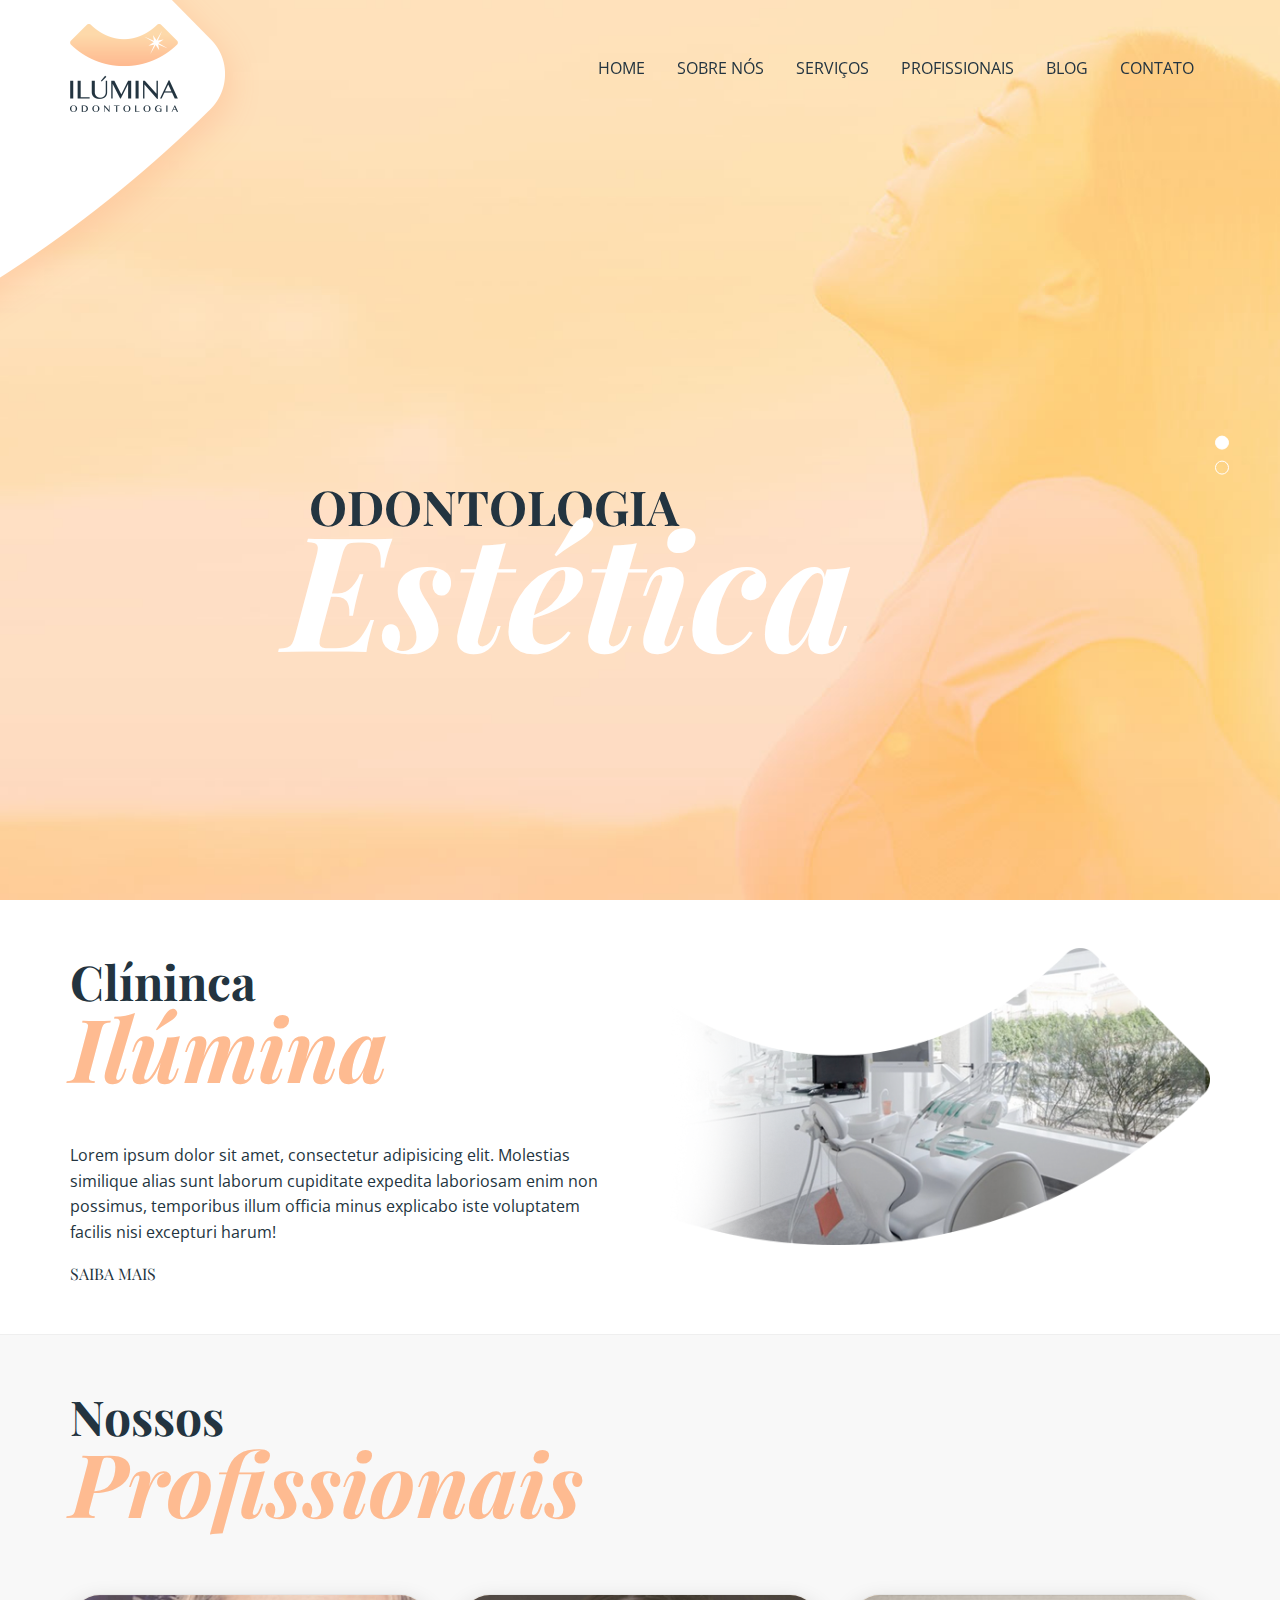
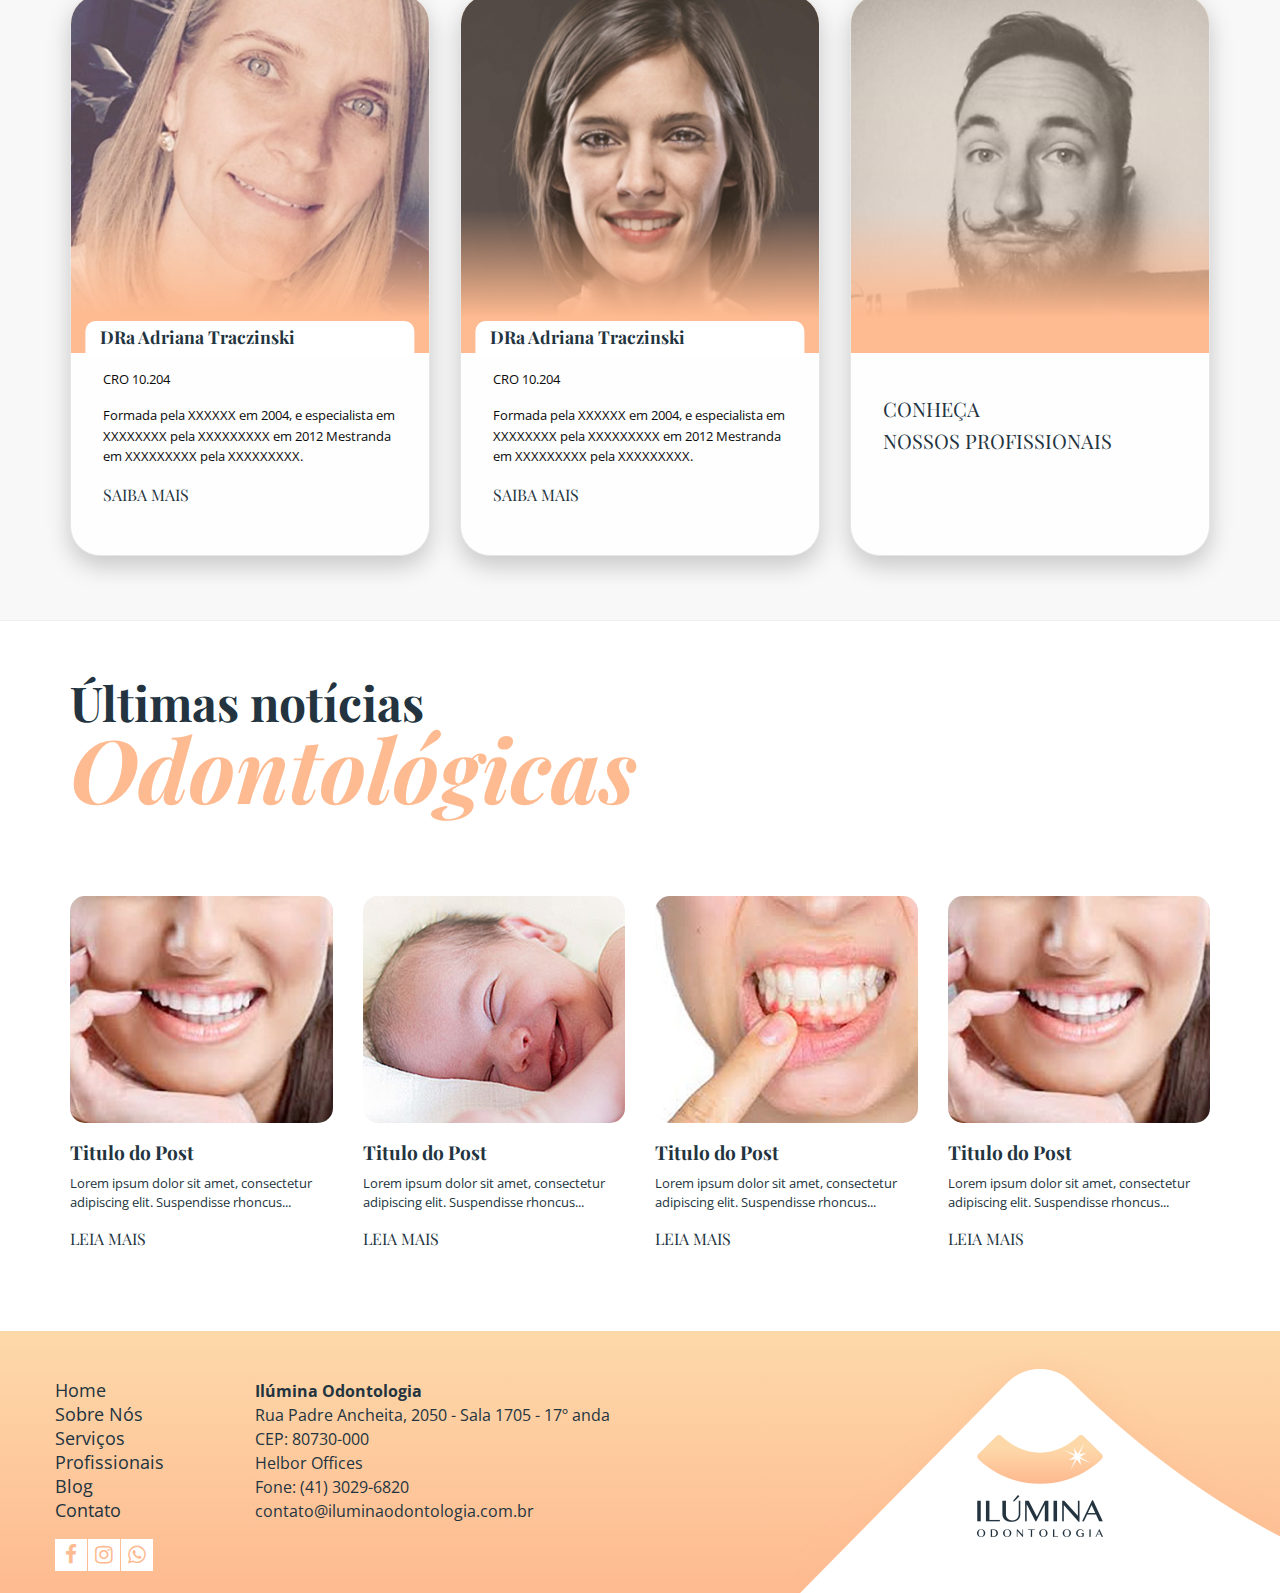
<file: index.html>
<!DOCTYPE html>
<html lang="pt-BR" dir="ltr" class="no-js">
  <head>
    <meta charset="utf-8">
    <meta http-equiv="X-UA-Compatible" content="IE=edge">
    <meta name="viewport" content="width=device-width, initial-scale=1.0">
    <title>Clínica Ilúmina</title>
    <link rel="stylesheet" href="assets/css/foundation.css">
    <link rel="stylesheet" href="assets/css/motion-ui.css">
    <link rel="stylesheet" href="assets/css/foundation_adds.css">
    <link rel="stylesheet" href="assets/css/font-awesome.min.css">
    <link rel="stylesheet" href="assets/css/animate.css">
    <link rel="stylesheet" href="assets/slick/slick.css">
    <link rel="stylesheet" href="assets/slick/slick-theme.css">
    <link rel="stylesheet" href="assets/css/app.css">
    <!--css-->
  </head>
  <body>
    <div class="off-canvas-wrapper">
      <div id="offCanvasLeft" data-off-canvas data-transition="overlap" class="off-canvas position-left">
        <!--close button-->
        <button aria-label="Close Menu" type="button" data-close class="close-button"><span aria-hidden="true">&times</span></button>
        <!--Menu-->
        <nav>
          <div class="logo-off-canvas text-center"><a href="index.html" class="custom-logo-link"><img src="assets/img/logo.png" height="88" width="108" alt="" class="custom-logo"></a></div>
          <ul data-accordion-menu data-submenu-toggle="true" class="vertical menu accordion-menu off-canvas-menu">
            <li><a href="index.html">Home</a></li>
            <li> <a href="sobre.html">Sobre Nós</a></li>
            <li><a href="servicos.html">Serviços</a></li>
            <li><a href="profissionais.html">Profissionais</a></li>
            <li><a href="blog.html">Blog</a></li>
            <li><a href="contato.html">Contato</a></li>
          </ul>
        </nav>
      </div>
      <div data-off-canvas-content class="off-canvas-content">
        <!--header-->
        <div class="data-sticky-container sticky-header">
          <div data-sticky data-margin-top="0" data-top-anchor="slide-anchor:bottom" data-sticky-on="small">
            <header class="header">
              <div class="grid-container">
                <div class="grid-x grid-margin-x grid-padding-x align-middle">
                  <div class="cell shrink"><span class="custom-logo-wrapper"><a href="index.html" class="custom-logo-link"><img src="assets/img/logo.png" height="88" width="108" alt="" class="custom-logo"></a></span></div>
                  <div class="cell auto text-right">
                    <nav class="main-nav">
                      <button type="button" data-open="offCanvasLeft" class="menu-icon hide-for-large float-right"></button>
                      <ul data-dropdown-menu class="menu main-menu text-uppercase align-right show-for-large">
                        <li><a href="index.html">Home</a></li>
                        <li> <a href="sobre.html">Sobre Nós</a></li>
                        <li><a href="servicos.html">Serviços</a></li>
                        <li><a href="profissionais.html">Profissionais</a></li>
                        <li><a href="blog.html">Blog</a></li>
                        <li><a href="contato.html">Contato</a></li>
                      </ul>
                    </nav>
                  </div>
                </div>
              </div>
            </header>
          </div>
        </div>
        <!--header-->
        <!--banner-->
        <div class="slide-wrapper">
          <div id="slides" class="slides hero">
            <div style="background-image: url(assets/img/banner.jpg)" class="slide">
              <div class="slide-caption slideInLeft">
                <h2><span>Odontologia</span> Estética</h2>
              </div>
            </div>
            <div style="background-image: url(assets/img/banner2.jpg)" class="slide">
              <div class="slide-caption slideInLeft">
                <h2><span>Clínica</span> Ilúmina</h2>
              </div>
            </div>
          </div>
          <div id="slide-anchor"></div>
        </div>
        <!--banner-->
        <!--main-->
        <main class="main">
          <!--sobre-->
          <section id="sobre" class="custom-section">
            <div class="grid-container">
              <div class="grid-x grid-margin-x grid-padding-x">
                <div class="cell small-12 medium-6">
                  <h2>Clíninca <span>Ilúmina</span></h2>
                  <p>Lorem ipsum dolor sit amet, consectetur adipisicing elit. Molestias similique alias sunt laborum cupiditate expedita laboriosam enim non possimus, temporibus illum officia minus explicabo iste voluptatem facilis nisi excepturi harum!</p><a href="sobre.html" class="saiba-mais">SAIBA MAIS</a>
                </div>
                <div class="cell small-12 medium-6"><img src="assets/img/clinica-home.png" height="320" width="582" alt=""></div>
              </div>
            </div>
          </section>
          <!--equipe-->
          <section id="equipe" class="custom-section bg1">
            <div class="grid-container">
              <div class="grid-x grid-margin-x grid-padding-x">
                <div class="cell">
                  <h2>Nossos <span>Profissionais</span></h2>
                </div>
                <div class="cell">
                  <div data-equalizer="foo" class="grid-x grid-padding-x small-up-1 medium-up-2 large-up-3">
                    <div class="cell profissionais">
                      <div data-equalizer-watch="foo" class="profissional card">
                        <div class="image-container">
                          <div class="image-cover"></div><img src="assets/img/dr1.jpg" height="385" width="385">
                          <div class="nome-container">
                            <h4>DRa Adriana Traczinski</h4>
                          </div>
                        </div>
                        <div class="card-section">
                          <p>CRO 10.204</p>
                          <p>Formada pela XXXXXX em 2004, e especialista em XXXXXXXX pela XXXXXXXXX em 2012 Mestranda em XXXXXXXXX pela XXXXXXXXX.</p><a href="profissionais.html" class="saiba-mais">SAIBA MAIS</a>
                        </div>
                      </div>
                    </div>
                    <div class="cell profissionais">
                      <div data-equalizer-watch="foo" class="profissional card">
                        <div class="image-container">
                          <div class="image-cover"></div><img src="assets/img/dr2.jpg" height="385" width="385">
                          <div class="nome-container">
                            <h4>DRa Adriana Traczinski</h4>
                          </div>
                        </div>
                        <div class="card-section">
                          <p>CRO 10.204</p>
                          <p>Formada pela XXXXXX em 2004, e especialista em XXXXXXXX pela XXXXXXXXX em 2012 Mestranda em XXXXXXXXX pela XXXXXXXXX.</p><a href="profissionais.html" class="saiba-mais">SAIBA MAIS</a>
                        </div>
                      </div>
                    </div>
                    <div class="cell profissionais align-self-middle">
                      <div data-equalizer-watch="foo" class="profissional card">
                        <div class="image-container">
                          <div class="image-cover"></div><img src="assets/img/dr3.jpg" height="385" width="385">
                        </div>
                        <div class="card-section"><br><a href="profissionais.html" class="saiba-mais lead">CONHEÇA <br> NOSSOS PROFISSIONAIS</a></div>
                      </div>
                    </div>
                  </div>
                </div>
              </div>
            </div>
          </section>
          <!--blog-->
          <section id="blog" class="custom-section">
            <div class="grid-container">
              <div class="grid-x grid-padding-x grid-margin-x">
                <div class="cell">
                  <h2>Últimas notícias <span>Odontológicas</span></h2>
                </div>
                <div class="cell">
                  <div class="grid-x grid-padding-x small-up-1 medium-up-2 large-up-4">
                    <div class="cell blog-home"><a href="post.html"><img src="assets/img/blog-home1.jpg" alt="Titulo do Post"></a>
                      <h5><a href="post.html">Titulo do Post</a></h5>
                      <p><small>Lorem ipsum dolor sit amet, consectetur adipiscing elit. Suspendisse rhoncus...</small></p><a href="post.html" class="saiba-mais">LEIA MAIS</a>
                    </div>
                    <div class="cell blog-home"><a href="post.html"><img src="assets/img/blog-home2.jpg" alt="Titulo do Post"></a>
                      <h5><a href="post.html">Titulo do Post</a></h5>
                      <p><small>Lorem ipsum dolor sit amet, consectetur adipiscing elit. Suspendisse rhoncus...</small></p><a href="post.html" class="saiba-mais">LEIA MAIS</a>
                    </div>
                    <div class="cell blog-home"><a href="post.html"><img src="assets/img/blog-home3.jpg" alt="Titulo do Post"></a>
                      <h5><a href="post.html">Titulo do Post</a></h5>
                      <p><small>Lorem ipsum dolor sit amet, consectetur adipiscing elit. Suspendisse rhoncus...</small></p><a href="post.html" class="saiba-mais">LEIA MAIS</a>
                    </div>
                    <div class="cell blog-home"><a href="post.html"><img src="assets/img/blog-home1.jpg" alt="Titulo do Post"></a>
                      <h5><a href="post.html">Titulo do Post</a></h5>
                      <p><small>Lorem ipsum dolor sit amet, consectetur adipiscing elit. Suspendisse rhoncus...</small></p><a href="post.html" class="saiba-mais">LEIA MAIS</a>
                    </div>
                  </div>
                </div>
              </div>
            </div>
          </section>
        </main>
        <!--main-->
        <!--footer-->
        <footer id="footer" class="footer">
          <div class="grid-container">
            <div class="grid-x grid-padding-x">
              <div class="cell small-12 medium-4 large-2">
                <!-- FOOTER MENU-->
                <nav>
                  <ul class="vertical menu footer-menu">
                    <li><a href="index.html">Home</a></li>
                    <li> <a href="sobre.html">Sobre Nós</a></li>
                    <li><a href="servicos.html">Serviços</a></li>
                    <li><a href="profissionais.html">Profissionais</a></li>
                    <li><a href="blog.html">Blog</a></li>
                    <li><a href="contato.html">Contato</a></li>
                  </ul>
                </nav>
                <div class="button-group social-buttons"><a href="#" class="button"><i class="fa fa-facebook"></i></a><a href="#" class="button"><i class="fa fa-instagram"></i></a><a href="#" class="button"><i class="fa fa-whatsapp"></i></a></div>
              </div>
              <div class="cell small-12 medium-8 large-6 footer-info">
                <p><strong>Ilúmina Odontologia</strong></p>
                <address>
                  <p>Rua Padre Ancheita, 2050 - Sala 1705 - 17º anda</p>
                  <p>CEP: 80730-000</p>
                  <p>Helbor Offices</p>
                  <p>Fone: (41) 3029-6820</p>
                  <p>contato@iluminaodontologia.com.br</p>
                </address>
              </div>
              <div class="cell auto text-center"><span class="custom-footer-logo-wrapper"><img src="assets/img/logo-footer.png" height="102" width="126" alt="" class="logo-footer"></span></div>
            </div>
          </div>
        </footer>
        <!--footer-->
      </div>
      <!--scripts-->
      <script src="assets/js/vendor/jquery.js"></script>
      <script src="assets/js/vendor/what-input.js"></script>
      <script src="assets/js/vendor/foundation.js"></script>
      <script src="assets/js/vendor/motion-ui.js"></script>
      <script src="assets/slick/slick.js"></script>
      <script src="assets/js/app.js"></script>
      <!--scripts-->
    </div>
  </body>
</html>
</file>
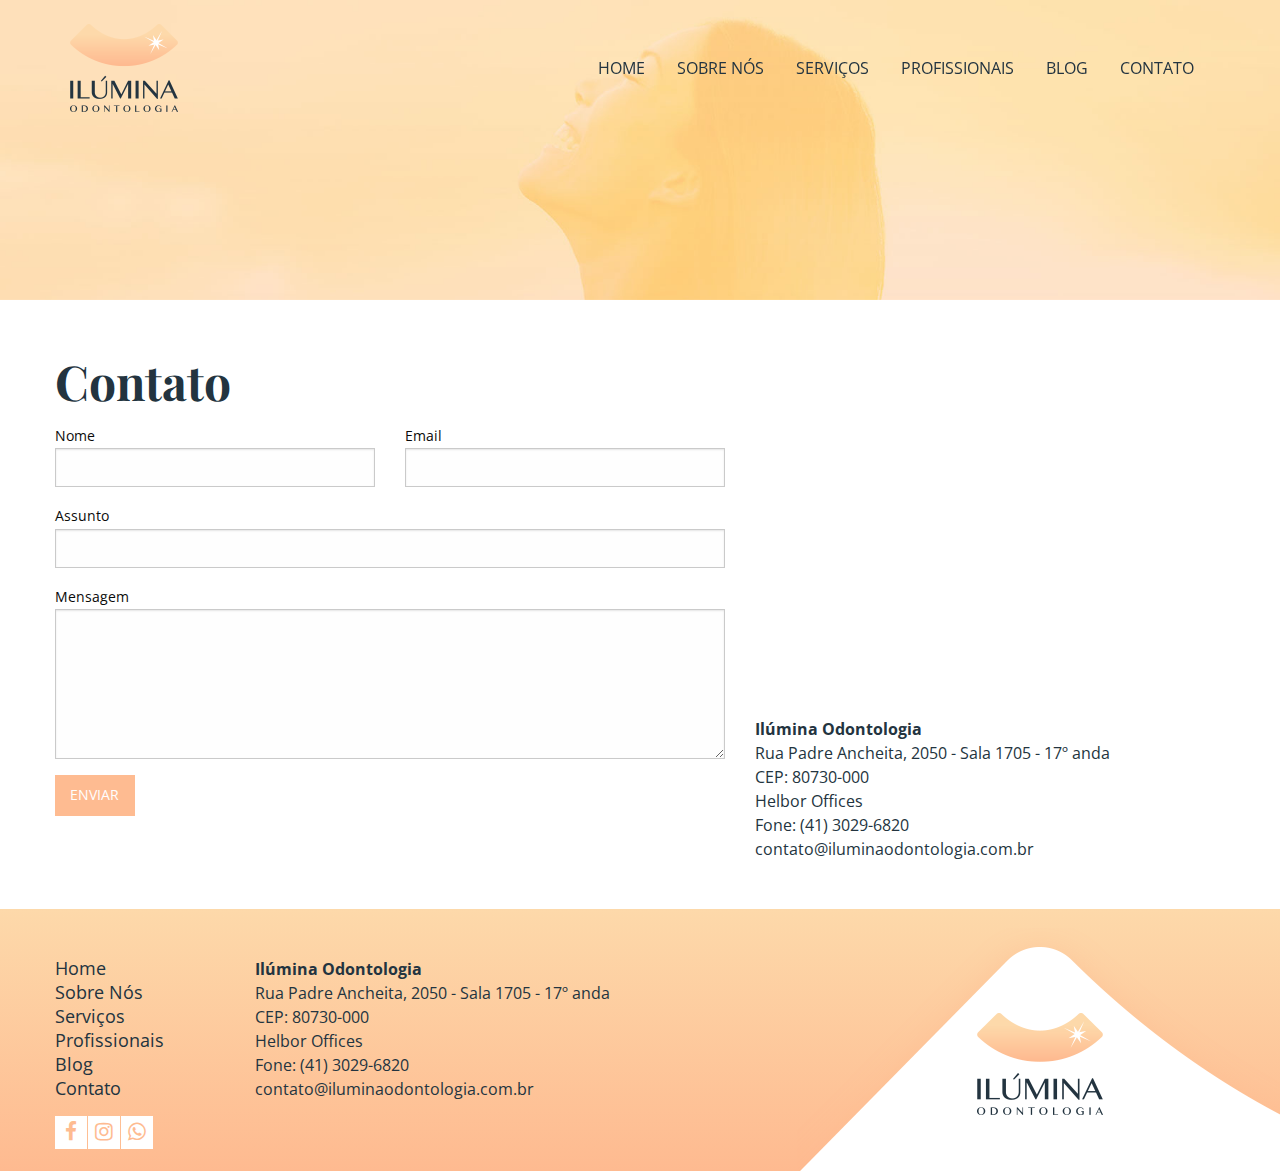
<file: contato.html>
<!DOCTYPE html>
<html lang="pt-BR" dir="ltr" class="no-js">
  <head>
    <meta charset="utf-8">
    <meta http-equiv="X-UA-Compatible" content="IE=edge">
    <meta name="viewport" content="width=device-width, initial-scale=1.0">
    <title>Clínica Ilúmina</title>
    <link rel="stylesheet" href="assets/css/foundation.css">
    <link rel="stylesheet" href="assets/css/motion-ui.css">
    <link rel="stylesheet" href="assets/css/foundation_adds.css">
    <link rel="stylesheet" href="assets/css/font-awesome.min.css">
    <link rel="stylesheet" href="assets/css/animate.css">
    <link rel="stylesheet" href="assets/slick/slick.css">
    <link rel="stylesheet" href="assets/slick/slick-theme.css">
    <link rel="stylesheet" href="assets/css/app.css">
    <!--css-->
  </head>
  <body>
    <div class="off-canvas-wrapper">
      <div id="offCanvasLeft" data-off-canvas data-transition="overlap" class="off-canvas position-left">
        <!--close button-->
        <button aria-label="Close Menu" type="button" data-close class="close-button"><span aria-hidden="true">&times</span></button>
        <!--Menu-->
        <nav>
          <div class="logo-off-canvas text-center"><a href="index.html" class="custom-logo-link"><img src="assets/img/logo.png" height="88" width="108" alt="" class="custom-logo"></a></div>
          <ul data-accordion-menu data-submenu-toggle="true" class="vertical menu accordion-menu off-canvas-menu">
            <li><a href="index.html">Home</a></li>
            <li> <a href="sobre.html">Sobre Nós</a></li>
            <li><a href="servicos.html">Serviços</a></li>
            <li><a href="profissionais.html">Profissionais</a></li>
            <li><a href="blog.html">Blog</a></li>
            <li><a href="contato.html">Contato</a></li>
          </ul>
        </nav>
      </div>
      <div data-off-canvas-content class="off-canvas-content">
        <!--header-->
        <div class="data-sticky-container sticky-header">
          <div data-sticky data-margin-top="0" data-top-anchor="slide-anchor:bottom" data-sticky-on="small">
            <header class="header">
              <div class="grid-container">
                <div class="grid-x grid-margin-x grid-padding-x align-middle">
                  <div class="cell shrink"><span class="custom-logo-wrapper hide-background"><a href="index.html" class="custom-logo-link"><img src="assets/img/logo.png" height="88" width="108" alt="" class="custom-logo"></a></span></div>
                  <div class="cell auto text-right">
                    <nav class="main-nav">
                      <button type="button" data-open="offCanvasLeft" class="menu-icon hide-for-large float-right"></button>
                      <ul data-dropdown-menu class="menu main-menu text-uppercase align-right show-for-large">
                        <li><a href="index.html">Home</a></li>
                        <li> <a href="sobre.html">Sobre Nós</a></li>
                        <li><a href="servicos.html">Serviços</a></li>
                        <li><a href="profissionais.html">Profissionais</a></li>
                        <li><a href="blog.html">Blog</a></li>
                        <li><a href="contato.html">Contato</a></li>
                      </ul>
                    </nav>
                  </div>
                </div>
              </div>
            </header>
          </div>
        </div>
        <!--header-->
        <!--banner-pagina-->
        <div class="banner-wrapper">
          <div class="banner-container">
            <div style="background-image: url(assets/img/banner.jpg)" class="banner-pagina"></div>
          </div>
          <div id="slide-anchor"></div>
        </div>
        <!--banner-pagina-->
        <main class="main">
          <section id="contato" class="custom-section">
            <div class="grid-container">
              <div class="grid-x grid-padding-x">
                <div class="cell small-12 medium-7">
                  <h1>Contato</h1>
                  <form action="">
                    <div class="grid-x grid-padding-x">
                      <div class="cell small-12 large-6">
                        <label>Nome
                          <input type="text">
                        </label>
                      </div>
                      <div class="cell small-12 large-6">
                        <label>Email
                          <input type="email">
                        </label>
                      </div>
                      <div class="cell small-12">
                        <label>Assunto
                          <input type="text">
                        </label>
                      </div>
                      <div class="cell small-12">
                        <label>Mensagem
                          <textarea></textarea>
                        </label>
                      </div>
                      <div class="cell small-12">
                        <button class="button">ENVIAR</button>
                      </div>
                    </div>
                  </form>
                </div>
                <div class="cell small-12 medium-5">
                  <div class="responsive-embed">
                    <iframe src="https://www.google.com/maps/embed?pb=!1m18!1m12!1m3!1d3603.1659343959545!2d-49.30150308498576!3d-25.43271538378723!2m3!1f0!2f0!3f0!3m2!1i1024!2i768!4f13.1!3m3!1m2!1s0x94dce3e92a58adf9%3A0x3b2119b52fb4d91b!2sR.+Padre+Anchieta%2C+2050+-+Merc%C3%AAs%2C+Curitiba+-+PR!5e0!3m2!1spt-BR!2sbr!4v1521212668363" width="600" height="450" frameborder="0" style="border:0" allowfullscreen></iframe>
                  </div>
                  <div class="footer-info">
                    <p><strong>Ilúmina Odontologia</strong></p>
                    <address>
                      <p>Rua Padre Ancheita, 2050 - Sala 1705 - 17º anda</p>
                      <p>CEP: 80730-000</p>
                      <p>Helbor Offices</p>
                      <p>Fone: (41) 3029-6820</p>
                      <p>contato@iluminaodontologia.com.br</p>
                    </address>
                  </div>
                </div>
              </div>
            </div>
          </section>
        </main>
        <!--footer-->
        <footer id="footer" class="footer">
          <div class="grid-container">
            <div class="grid-x grid-padding-x">
              <div class="cell small-12 medium-4 large-2">
                <!-- FOOTER MENU-->
                <nav>
                  <ul class="vertical menu footer-menu">
                    <li><a href="index.html">Home</a></li>
                    <li> <a href="sobre.html">Sobre Nós</a></li>
                    <li><a href="servicos.html">Serviços</a></li>
                    <li><a href="profissionais.html">Profissionais</a></li>
                    <li><a href="blog.html">Blog</a></li>
                    <li><a href="contato.html">Contato</a></li>
                  </ul>
                </nav>
                <div class="button-group social-buttons"><a href="#" class="button"><i class="fa fa-facebook"></i></a><a href="#" class="button"><i class="fa fa-instagram"></i></a><a href="#" class="button"><i class="fa fa-whatsapp"></i></a></div>
              </div>
              <div class="cell small-12 medium-8 large-6 footer-info">
                <p><strong>Ilúmina Odontologia</strong></p>
                <address>
                  <p>Rua Padre Ancheita, 2050 - Sala 1705 - 17º anda</p>
                  <p>CEP: 80730-000</p>
                  <p>Helbor Offices</p>
                  <p>Fone: (41) 3029-6820</p>
                  <p>contato@iluminaodontologia.com.br</p>
                </address>
              </div>
              <div class="cell auto text-center"><span class="custom-footer-logo-wrapper"><img src="assets/img/logo-footer.png" height="102" width="126" alt="" class="logo-footer"></span></div>
            </div>
          </div>
        </footer>
        <!--footer-->
      </div>
      <!--scripts-->
      <script src="assets/js/vendor/jquery.js"></script>
      <script src="assets/js/vendor/what-input.js"></script>
      <script src="assets/js/vendor/foundation.js"></script>
      <script src="assets/js/vendor/motion-ui.js"></script>
      <script src="assets/slick/slick.js"></script>
      <script src="assets/js/app.js"></script>
      <!--scripts-->
    </div>
  </body>
</html>
</file>
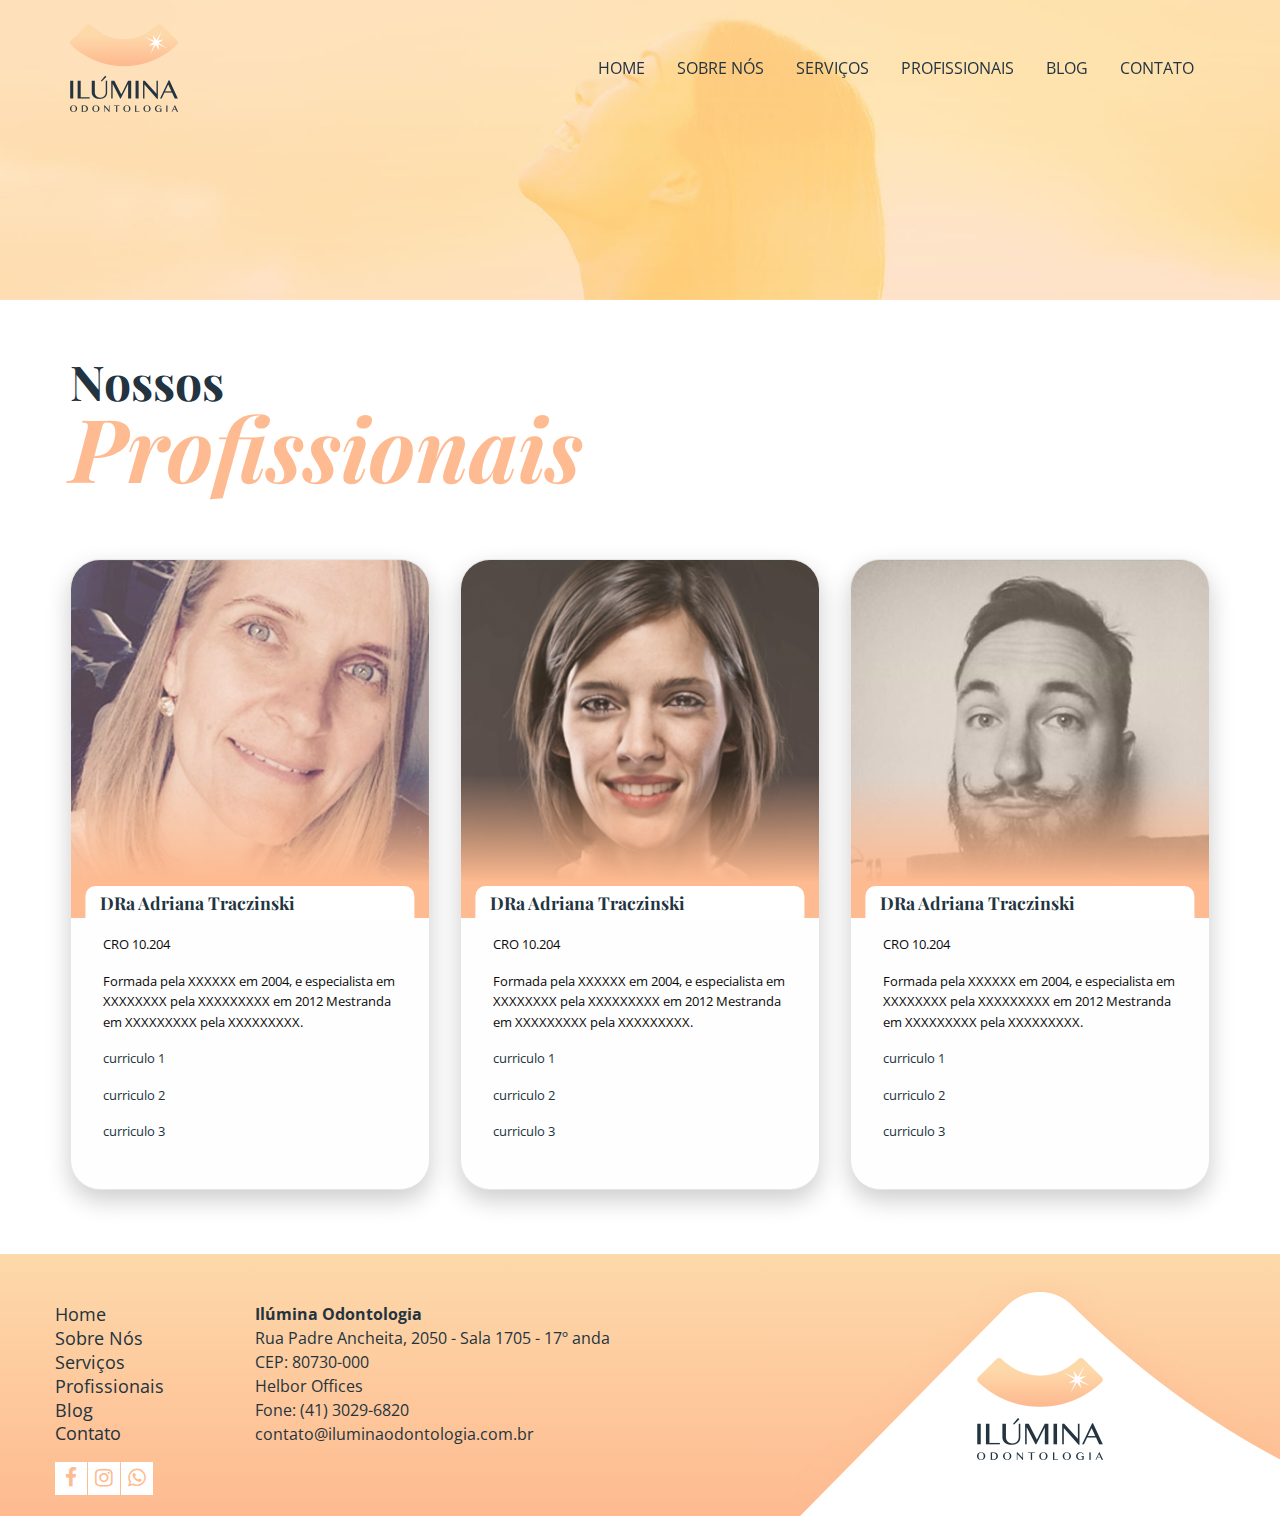
<file: profissionais.html>
<!DOCTYPE html>
<html lang="pt-BR" dir="ltr" class="no-js">
  <head>
    <meta charset="utf-8">
    <meta http-equiv="X-UA-Compatible" content="IE=edge">
    <meta name="viewport" content="width=device-width, initial-scale=1.0">
    <title>Clínica Ilúmina</title>
    <link rel="stylesheet" href="assets/css/foundation.css">
    <link rel="stylesheet" href="assets/css/motion-ui.css">
    <link rel="stylesheet" href="assets/css/foundation_adds.css">
    <link rel="stylesheet" href="assets/css/font-awesome.min.css">
    <link rel="stylesheet" href="assets/css/animate.css">
    <link rel="stylesheet" href="assets/slick/slick.css">
    <link rel="stylesheet" href="assets/slick/slick-theme.css">
    <link rel="stylesheet" href="assets/css/app.css">
    <!--css-->
  </head>
  <body>
    <div class="off-canvas-wrapper">
      <div id="offCanvasLeft" data-off-canvas data-transition="overlap" class="off-canvas position-left">
        <!--close button-->
        <button aria-label="Close Menu" type="button" data-close class="close-button"><span aria-hidden="true">&times</span></button>
        <!--Menu-->
        <nav>
          <div class="logo-off-canvas text-center"><a href="index.html" class="custom-logo-link"><img src="assets/img/logo.png" height="88" width="108" alt="" class="custom-logo"></a></div>
          <ul data-accordion-menu data-submenu-toggle="true" class="vertical menu accordion-menu off-canvas-menu">
            <li><a href="index.html">Home</a></li>
            <li> <a href="sobre.html">Sobre Nós</a></li>
            <li><a href="servicos.html">Serviços</a></li>
            <li><a href="profissionais.html">Profissionais</a></li>
            <li><a href="blog.html">Blog</a></li>
            <li><a href="contato.html">Contato</a></li>
          </ul>
        </nav>
      </div>
      <div data-off-canvas-content class="off-canvas-content">
        <!--header-->
        <div class="data-sticky-container sticky-header">
          <div data-sticky data-margin-top="0" data-top-anchor="slide-anchor:bottom" data-sticky-on="small">
            <header class="header">
              <div class="grid-container">
                <div class="grid-x grid-margin-x grid-padding-x align-middle">
                  <div class="cell shrink"><span class="custom-logo-wrapper hide-background"><a href="index.html" class="custom-logo-link"><img src="assets/img/logo.png" height="88" width="108" alt="" class="custom-logo"></a></span></div>
                  <div class="cell auto text-right">
                    <nav class="main-nav">
                      <button type="button" data-open="offCanvasLeft" class="menu-icon hide-for-large float-right"></button>
                      <ul data-dropdown-menu class="menu main-menu text-uppercase align-right show-for-large">
                        <li><a href="index.html">Home</a></li>
                        <li> <a href="sobre.html">Sobre Nós</a></li>
                        <li><a href="servicos.html">Serviços</a></li>
                        <li><a href="profissionais.html">Profissionais</a></li>
                        <li><a href="blog.html">Blog</a></li>
                        <li><a href="contato.html">Contato</a></li>
                      </ul>
                    </nav>
                  </div>
                </div>
              </div>
            </header>
          </div>
        </div>
        <!--header-->
        <!--banner-pagina-->
        <div class="banner-wrapper">
          <div class="banner-container">
            <div style="background-image: url(assets/img/banner.jpg)" class="banner-pagina"></div>
          </div>
          <div id="slide-anchor"></div>
        </div>
        <!--banner-pagina-->
        <main class="main">
          <!--equipe-->
          <section id="equipe" class="custom-section">
            <div class="grid-container">
              <div class="grid-x grid-margin-x grid-padding-x">
                <div class="cell">
                  <h2>Nossos <span>Profissionais</span></h2>
                </div>
                <div class="cell">
                  <div class="grid-x grid-padding-x small-up-1 medium-up-2 large-up-3">
                    <div class="cell profissionais">
                      <div class="profissional card">
                        <div class="image-container">
                          <div class="image-cover"></div><img src="assets/img/dr1.jpg" height="385" width="385">
                          <div class="nome-container">
                            <h4>DRa Adriana Traczinski</h4>
                          </div>
                        </div>
                        <div class="card-section">
                          <p>CRO 10.204</p>
                          <p>Formada pela XXXXXX em 2004, e especialista em XXXXXXXX pela XXXXXXXXX em 2012 Mestranda em XXXXXXXXX pela XXXXXXXXX.</p>
                          <p> <a href="$">curriculo 1</a></p>
                          <p><a href="$">curriculo 2</a></p>
                          <p><a href="$">curriculo 3</a></p>
                        </div>
                      </div>
                    </div>
                    <div class="cell profissionais">
                      <div class="profissional card">
                        <div class="image-container">
                          <div class="image-cover"></div><img src="assets/img/dr2.jpg" height="385" width="385">
                          <div class="nome-container">
                            <h4>DRa Adriana Traczinski</h4>
                          </div>
                        </div>
                        <div class="card-section">
                          <p>CRO 10.204</p>
                          <p>Formada pela XXXXXX em 2004, e especialista em XXXXXXXX pela XXXXXXXXX em 2012 Mestranda em XXXXXXXXX pela XXXXXXXXX.</p>
                          <p> <a href="$">curriculo 1</a></p>
                          <p><a href="$">curriculo 2</a></p>
                          <p><a href="$">curriculo 3</a></p>
                        </div>
                      </div>
                    </div>
                    <div class="cell profissionais">
                      <div class="profissional card">
                        <div class="image-container">
                          <div class="image-cover"></div><img src="assets/img/dr3.jpg" height="385" width="385">
                          <div class="nome-container">
                            <h4>DRa Adriana Traczinski</h4>
                          </div>
                        </div>
                        <div class="card-section">
                          <p>CRO 10.204</p>
                          <p>Formada pela XXXXXX em 2004, e especialista em XXXXXXXX pela XXXXXXXXX em 2012 Mestranda em XXXXXXXXX pela XXXXXXXXX.</p>
                          <p> <a href="$">curriculo 1</a></p>
                          <p><a href="$">curriculo 2</a></p>
                          <p><a href="$">curriculo 3</a></p>
                        </div>
                      </div>
                    </div>
                  </div>
                </div>
              </div>
            </div>
          </section>
        </main>
        <!--footer-->
        <footer id="footer" class="footer">
          <div class="grid-container">
            <div class="grid-x grid-padding-x">
              <div class="cell small-12 medium-4 large-2">
                <!-- FOOTER MENU-->
                <nav>
                  <ul class="vertical menu footer-menu">
                    <li><a href="index.html">Home</a></li>
                    <li> <a href="sobre.html">Sobre Nós</a></li>
                    <li><a href="servicos.html">Serviços</a></li>
                    <li><a href="profissionais.html">Profissionais</a></li>
                    <li><a href="blog.html">Blog</a></li>
                    <li><a href="contato.html">Contato</a></li>
                  </ul>
                </nav>
                <div class="button-group social-buttons"><a href="#" class="button"><i class="fa fa-facebook"></i></a><a href="#" class="button"><i class="fa fa-instagram"></i></a><a href="#" class="button"><i class="fa fa-whatsapp"></i></a></div>
              </div>
              <div class="cell small-12 medium-8 large-6 footer-info">
                <p><strong>Ilúmina Odontologia</strong></p>
                <address>
                  <p>Rua Padre Ancheita, 2050 - Sala 1705 - 17º anda</p>
                  <p>CEP: 80730-000</p>
                  <p>Helbor Offices</p>
                  <p>Fone: (41) 3029-6820</p>
                  <p>contato@iluminaodontologia.com.br</p>
                </address>
              </div>
              <div class="cell auto text-center"><span class="custom-footer-logo-wrapper"><img src="assets/img/logo-footer.png" height="102" width="126" alt="" class="logo-footer"></span></div>
            </div>
          </div>
        </footer>
        <!--footer-->
      </div>
      <!--scripts-->
      <script src="assets/js/vendor/jquery.js"></script>
      <script src="assets/js/vendor/what-input.js"></script>
      <script src="assets/js/vendor/foundation.js"></script>
      <script src="assets/js/vendor/motion-ui.js"></script>
      <script src="assets/slick/slick.js"></script>
      <script src="assets/js/app.js"></script>
      <!--scripts-->
    </div>
  </body>
</html>
</file>
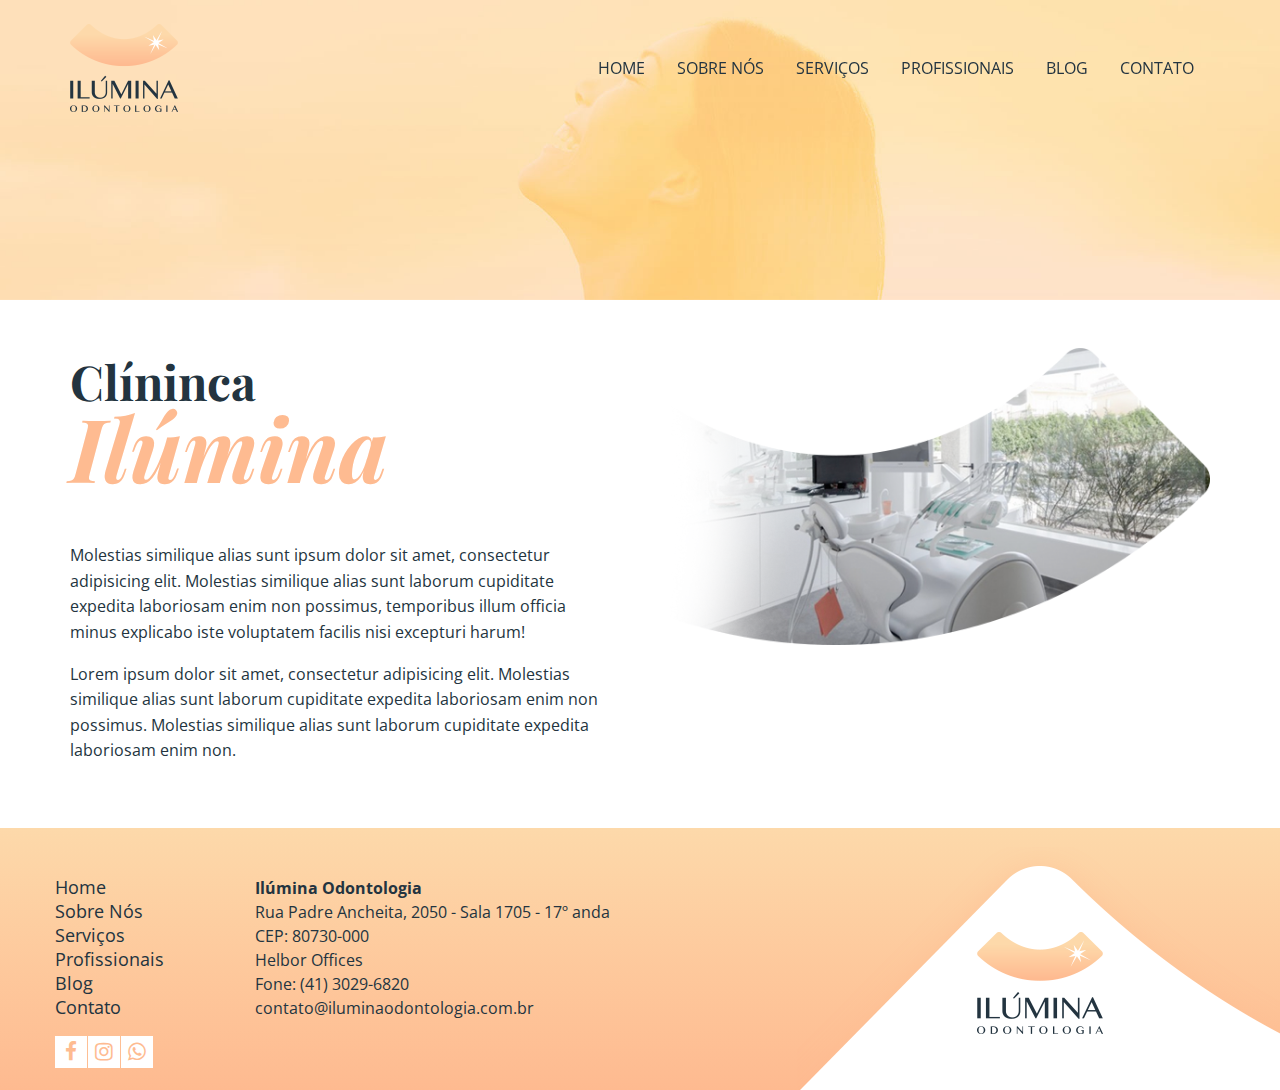
<file: sobre.html>
<!DOCTYPE html>
<html lang="pt-BR" dir="ltr" class="no-js">
  <head>
    <meta charset="utf-8">
    <meta http-equiv="X-UA-Compatible" content="IE=edge">
    <meta name="viewport" content="width=device-width, initial-scale=1.0">
    <title>Clínica Ilúmina</title>
    <link rel="stylesheet" href="assets/css/foundation.css">
    <link rel="stylesheet" href="assets/css/motion-ui.css">
    <link rel="stylesheet" href="assets/css/foundation_adds.css">
    <link rel="stylesheet" href="assets/css/font-awesome.min.css">
    <link rel="stylesheet" href="assets/css/animate.css">
    <link rel="stylesheet" href="assets/slick/slick.css">
    <link rel="stylesheet" href="assets/slick/slick-theme.css">
    <link rel="stylesheet" href="assets/css/app.css">
    <!--css-->
  </head>
  <body>
    <div class="off-canvas-wrapper">
      <div id="offCanvasLeft" data-off-canvas data-transition="overlap" class="off-canvas position-left">
        <!--close button-->
        <button aria-label="Close Menu" type="button" data-close class="close-button"><span aria-hidden="true">&times</span></button>
        <!--Menu-->
        <nav>
          <div class="logo-off-canvas text-center"><a href="index.html" class="custom-logo-link"><img src="assets/img/logo.png" height="88" width="108" alt="" class="custom-logo"></a></div>
          <ul data-accordion-menu data-submenu-toggle="true" class="vertical menu accordion-menu off-canvas-menu">
            <li><a href="index.html">Home</a></li>
            <li> <a href="sobre.html">Sobre Nós</a></li>
            <li><a href="servicos.html">Serviços</a></li>
            <li><a href="profissionais.html">Profissionais</a></li>
            <li><a href="blog.html">Blog</a></li>
            <li><a href="contato.html">Contato</a></li>
          </ul>
        </nav>
      </div>
      <div data-off-canvas-content class="off-canvas-content">
        <!--header-->
        <div class="data-sticky-container sticky-header">
          <div data-sticky data-margin-top="0" data-top-anchor="slide-anchor:bottom" data-sticky-on="small">
            <header class="header">
              <div class="grid-container">
                <div class="grid-x grid-margin-x grid-padding-x align-middle">
                  <div class="cell shrink"><span class="custom-logo-wrapper hide-background"><a href="index.html" class="custom-logo-link"><img src="assets/img/logo.png" height="88" width="108" alt="" class="custom-logo"></a></span></div>
                  <div class="cell auto text-right">
                    <nav class="main-nav">
                      <button type="button" data-open="offCanvasLeft" class="menu-icon hide-for-large float-right"></button>
                      <ul data-dropdown-menu class="menu main-menu text-uppercase align-right show-for-large">
                        <li><a href="index.html">Home</a></li>
                        <li> <a href="sobre.html">Sobre Nós</a></li>
                        <li><a href="servicos.html">Serviços</a></li>
                        <li><a href="profissionais.html">Profissionais</a></li>
                        <li><a href="blog.html">Blog</a></li>
                        <li><a href="contato.html">Contato</a></li>
                      </ul>
                    </nav>
                  </div>
                </div>
              </div>
            </header>
          </div>
        </div>
        <!--header-->
        <!--banner-pagina-->
        <div class="banner-wrapper">
          <div class="banner-container">
            <div style="background-image: url(assets/img/banner.jpg)" class="banner-pagina"></div>
          </div>
          <div id="slide-anchor"></div>
        </div>
        <!--banner-pagina-->
        <!--main-->
        <main class="main">
          <!--sobre-->
          <section id="sobre" class="custom-section">
            <div class="grid-container">
              <div class="grid-x grid-margin-x grid-padding-x">
                <div class="cell small-12 medium-6">
                  <h2>Clíninca <span>Ilúmina</span></h2>
                  <p>Molestias similique alias sunt ipsum dolor sit amet, consectetur adipisicing elit. Molestias similique alias sunt laborum cupiditate expedita laboriosam enim non possimus, temporibus illum officia minus explicabo iste voluptatem facilis nisi excepturi harum!</p>
                  <p>Lorem ipsum dolor sit amet, consectetur adipisicing elit. Molestias similique alias sunt laborum cupiditate expedita laboriosam enim non possimus. Molestias similique alias sunt laborum cupiditate expedita laboriosam enim non.</p>
                </div>
                <div class="cell small-12 medium-6"><img src="assets/img/clinica-home.png" height="320" width="582" alt=""></div>
              </div>
            </div>
          </section>
        </main>
        <!--footer-->
        <footer id="footer" class="footer">
          <div class="grid-container">
            <div class="grid-x grid-padding-x">
              <div class="cell small-12 medium-4 large-2">
                <!-- FOOTER MENU-->
                <nav>
                  <ul class="vertical menu footer-menu">
                    <li><a href="index.html">Home</a></li>
                    <li> <a href="sobre.html">Sobre Nós</a></li>
                    <li><a href="servicos.html">Serviços</a></li>
                    <li><a href="profissionais.html">Profissionais</a></li>
                    <li><a href="blog.html">Blog</a></li>
                    <li><a href="contato.html">Contato</a></li>
                  </ul>
                </nav>
                <div class="button-group social-buttons"><a href="#" class="button"><i class="fa fa-facebook"></i></a><a href="#" class="button"><i class="fa fa-instagram"></i></a><a href="#" class="button"><i class="fa fa-whatsapp"></i></a></div>
              </div>
              <div class="cell small-12 medium-8 large-6 footer-info">
                <p><strong>Ilúmina Odontologia</strong></p>
                <address>
                  <p>Rua Padre Ancheita, 2050 - Sala 1705 - 17º anda</p>
                  <p>CEP: 80730-000</p>
                  <p>Helbor Offices</p>
                  <p>Fone: (41) 3029-6820</p>
                  <p>contato@iluminaodontologia.com.br</p>
                </address>
              </div>
              <div class="cell auto text-center"><span class="custom-footer-logo-wrapper"><img src="assets/img/logo-footer.png" height="102" width="126" alt="" class="logo-footer"></span></div>
            </div>
          </div>
        </footer>
        <!--footer-->
      </div>
      <!--scripts-->
      <script src="assets/js/vendor/jquery.js"></script>
      <script src="assets/js/vendor/what-input.js"></script>
      <script src="assets/js/vendor/foundation.js"></script>
      <script src="assets/js/vendor/motion-ui.js"></script>
      <script src="assets/slick/slick.js"></script>
      <script src="assets/js/app.js"></script>
      <!--scripts-->
    </div>
  </body>
</html>
</file>
<file: assets/css/motion-ui.css>
.slide-in-down.mui-enter {
  transition-duration: 500ms;
  transition-timing-function: linear;
  -webkit-transform: translateY(-100%);
          transform: translateY(-100%);
  transition-property: opacity, -webkit-transform;
  transition-property: transform, opacity;
  transition-property: transform, opacity, -webkit-transform;
  -webkit-backface-visibility: hidden;
          backface-visibility: hidden; }

.slide-in-down.mui-enter.mui-enter-active {
  -webkit-transform: translateY(0);
          transform: translateY(0); }

.slide-in-left.mui-enter {
  transition-duration: 500ms;
  transition-timing-function: linear;
  -webkit-transform: translateX(-100%);
          transform: translateX(-100%);
  transition-property: opacity, -webkit-transform;
  transition-property: transform, opacity;
  transition-property: transform, opacity, -webkit-transform;
  -webkit-backface-visibility: hidden;
          backface-visibility: hidden; }

.slide-in-left.mui-enter.mui-enter-active {
  -webkit-transform: translateX(0);
          transform: translateX(0); }

.slide-in-up.mui-enter {
  transition-duration: 500ms;
  transition-timing-function: linear;
  -webkit-transform: translateY(100%);
          transform: translateY(100%);
  transition-property: opacity, -webkit-transform;
  transition-property: transform, opacity;
  transition-property: transform, opacity, -webkit-transform;
  -webkit-backface-visibility: hidden;
          backface-visibility: hidden; }

.slide-in-up.mui-enter.mui-enter-active {
  -webkit-transform: translateY(0);
          transform: translateY(0); }

.slide-in-right.mui-enter {
  transition-duration: 500ms;
  transition-timing-function: linear;
  -webkit-transform: translateX(100%);
          transform: translateX(100%);
  transition-property: opacity, -webkit-transform;
  transition-property: transform, opacity;
  transition-property: transform, opacity, -webkit-transform;
  -webkit-backface-visibility: hidden;
          backface-visibility: hidden; }

.slide-in-right.mui-enter.mui-enter-active {
  -webkit-transform: translateX(0);
          transform: translateX(0); }

.slide-out-down.mui-leave {
  transition-duration: 500ms;
  transition-timing-function: linear;
  -webkit-transform: translateY(0);
          transform: translateY(0);
  transition-property: opacity, -webkit-transform;
  transition-property: transform, opacity;
  transition-property: transform, opacity, -webkit-transform;
  -webkit-backface-visibility: hidden;
          backface-visibility: hidden; }

.slide-out-down.mui-leave.mui-leave-active {
  -webkit-transform: translateY(100%);
          transform: translateY(100%); }

.slide-out-right.mui-leave {
  transition-duration: 500ms;
  transition-timing-function: linear;
  -webkit-transform: translateX(0);
          transform: translateX(0);
  transition-property: opacity, -webkit-transform;
  transition-property: transform, opacity;
  transition-property: transform, opacity, -webkit-transform;
  -webkit-backface-visibility: hidden;
          backface-visibility: hidden; }

.slide-out-right.mui-leave.mui-leave-active {
  -webkit-transform: translateX(100%);
          transform: translateX(100%); }

.slide-out-up.mui-leave {
  transition-duration: 500ms;
  transition-timing-function: linear;
  -webkit-transform: translateY(0);
          transform: translateY(0);
  transition-property: opacity, -webkit-transform;
  transition-property: transform, opacity;
  transition-property: transform, opacity, -webkit-transform;
  -webkit-backface-visibility: hidden;
          backface-visibility: hidden; }

.slide-out-up.mui-leave.mui-leave-active {
  -webkit-transform: translateY(-100%);
          transform: translateY(-100%); }

.slide-out-left.mui-leave {
  transition-duration: 500ms;
  transition-timing-function: linear;
  -webkit-transform: translateX(0);
          transform: translateX(0);
  transition-property: opacity, -webkit-transform;
  transition-property: transform, opacity;
  transition-property: transform, opacity, -webkit-transform;
  -webkit-backface-visibility: hidden;
          backface-visibility: hidden; }

.slide-out-left.mui-leave.mui-leave-active {
  -webkit-transform: translateX(-100%);
          transform: translateX(-100%); }

.fade-in.mui-enter {
  transition-duration: 500ms;
  transition-timing-function: linear;
  opacity: 0;
  transition-property: opacity; }

.fade-in.mui-enter.mui-enter-active {
  opacity: 1; }

.fade-out.mui-leave {
  transition-duration: 500ms;
  transition-timing-function: linear;
  opacity: 1;
  transition-property: opacity; }

.fade-out.mui-leave.mui-leave-active {
  opacity: 0; }

.hinge-in-from-top.mui-enter {
  transition-duration: 500ms;
  transition-timing-function: linear;
  -webkit-transform: perspective(2000px) rotateX(-90deg);
          transform: perspective(2000px) rotateX(-90deg);
  -webkit-transform-origin: top;
          transform-origin: top;
  transition-property: opacity, -webkit-transform;
  transition-property: transform, opacity;
  transition-property: transform, opacity, -webkit-transform;
  opacity: 0; }

.hinge-in-from-top.mui-enter.mui-enter-active {
  -webkit-transform: perspective(2000px) rotate(0deg);
          transform: perspective(2000px) rotate(0deg);
  opacity: 1; }

.hinge-in-from-right.mui-enter {
  transition-duration: 500ms;
  transition-timing-function: linear;
  -webkit-transform: perspective(2000px) rotateY(-90deg);
          transform: perspective(2000px) rotateY(-90deg);
  -webkit-transform-origin: right;
          transform-origin: right;
  transition-property: opacity, -webkit-transform;
  transition-property: transform, opacity;
  transition-property: transform, opacity, -webkit-transform;
  opacity: 0; }

.hinge-in-from-right.mui-enter.mui-enter-active {
  -webkit-transform: perspective(2000px) rotate(0deg);
          transform: perspective(2000px) rotate(0deg);
  opacity: 1; }

.hinge-in-from-bottom.mui-enter {
  transition-duration: 500ms;
  transition-timing-function: linear;
  -webkit-transform: perspective(2000px) rotateX(90deg);
          transform: perspective(2000px) rotateX(90deg);
  -webkit-transform-origin: bottom;
          transform-origin: bottom;
  transition-property: opacity, -webkit-transform;
  transition-property: transform, opacity;
  transition-property: transform, opacity, -webkit-transform;
  opacity: 0; }

.hinge-in-from-bottom.mui-enter.mui-enter-active {
  -webkit-transform: perspective(2000px) rotate(0deg);
          transform: perspective(2000px) rotate(0deg);
  opacity: 1; }

.hinge-in-from-left.mui-enter {
  transition-duration: 500ms;
  transition-timing-function: linear;
  -webkit-transform: perspective(2000px) rotateY(90deg);
          transform: perspective(2000px) rotateY(90deg);
  -webkit-transform-origin: left;
          transform-origin: left;
  transition-property: opacity, -webkit-transform;
  transition-property: transform, opacity;
  transition-property: transform, opacity, -webkit-transform;
  opacity: 0; }

.hinge-in-from-left.mui-enter.mui-enter-active {
  -webkit-transform: perspective(2000px) rotate(0deg);
          transform: perspective(2000px) rotate(0deg);
  opacity: 1; }

.hinge-in-from-middle-x.mui-enter {
  transition-duration: 500ms;
  transition-timing-function: linear;
  -webkit-transform: perspective(2000px) rotateX(-90deg);
          transform: perspective(2000px) rotateX(-90deg);
  -webkit-transform-origin: center;
          transform-origin: center;
  transition-property: opacity, -webkit-transform;
  transition-property: transform, opacity;
  transition-property: transform, opacity, -webkit-transform;
  opacity: 0; }

.hinge-in-from-middle-x.mui-enter.mui-enter-active {
  -webkit-transform: perspective(2000px) rotate(0deg);
          transform: perspective(2000px) rotate(0deg);
  opacity: 1; }

.hinge-in-from-middle-y.mui-enter {
  transition-duration: 500ms;
  transition-timing-function: linear;
  -webkit-transform: perspective(2000px) rotateY(-90deg);
          transform: perspective(2000px) rotateY(-90deg);
  -webkit-transform-origin: center;
          transform-origin: center;
  transition-property: opacity, -webkit-transform;
  transition-property: transform, opacity;
  transition-property: transform, opacity, -webkit-transform;
  opacity: 0; }

.hinge-in-from-middle-y.mui-enter.mui-enter-active {
  -webkit-transform: perspective(2000px) rotate(0deg);
          transform: perspective(2000px) rotate(0deg);
  opacity: 1; }

.hinge-out-from-top.mui-leave {
  transition-duration: 500ms;
  transition-timing-function: linear;
  -webkit-transform: perspective(2000px) rotate(0deg);
          transform: perspective(2000px) rotate(0deg);
  -webkit-transform-origin: top;
          transform-origin: top;
  transition-property: opacity, -webkit-transform;
  transition-property: transform, opacity;
  transition-property: transform, opacity, -webkit-transform;
  opacity: 1; }

.hinge-out-from-top.mui-leave.mui-leave-active {
  -webkit-transform: perspective(2000px) rotateX(-90deg);
          transform: perspective(2000px) rotateX(-90deg);
  opacity: 0; }

.hinge-out-from-right.mui-leave {
  transition-duration: 500ms;
  transition-timing-function: linear;
  -webkit-transform: perspective(2000px) rotate(0deg);
          transform: perspective(2000px) rotate(0deg);
  -webkit-transform-origin: right;
          transform-origin: right;
  transition-property: opacity, -webkit-transform;
  transition-property: transform, opacity;
  transition-property: transform, opacity, -webkit-transform;
  opacity: 1; }

.hinge-out-from-right.mui-leave.mui-leave-active {
  -webkit-transform: perspective(2000px) rotateY(-90deg);
          transform: perspective(2000px) rotateY(-90deg);
  opacity: 0; }

.hinge-out-from-bottom.mui-leave {
  transition-duration: 500ms;
  transition-timing-function: linear;
  -webkit-transform: perspective(2000px) rotate(0deg);
          transform: perspective(2000px) rotate(0deg);
  -webkit-transform-origin: bottom;
          transform-origin: bottom;
  transition-property: opacity, -webkit-transform;
  transition-property: transform, opacity;
  transition-property: transform, opacity, -webkit-transform;
  opacity: 1; }

.hinge-out-from-bottom.mui-leave.mui-leave-active {
  -webkit-transform: perspective(2000px) rotateX(90deg);
          transform: perspective(2000px) rotateX(90deg);
  opacity: 0; }

.hinge-out-from-left.mui-leave {
  transition-duration: 500ms;
  transition-timing-function: linear;
  -webkit-transform: perspective(2000px) rotate(0deg);
          transform: perspective(2000px) rotate(0deg);
  -webkit-transform-origin: left;
          transform-origin: left;
  transition-property: opacity, -webkit-transform;
  transition-property: transform, opacity;
  transition-property: transform, opacity, -webkit-transform;
  opacity: 1; }

.hinge-out-from-left.mui-leave.mui-leave-active {
  -webkit-transform: perspective(2000px) rotateY(90deg);
          transform: perspective(2000px) rotateY(90deg);
  opacity: 0; }

.hinge-out-from-middle-x.mui-leave {
  transition-duration: 500ms;
  transition-timing-function: linear;
  -webkit-transform: perspective(2000px) rotate(0deg);
          transform: perspective(2000px) rotate(0deg);
  -webkit-transform-origin: center;
          transform-origin: center;
  transition-property: opacity, -webkit-transform;
  transition-property: transform, opacity;
  transition-property: transform, opacity, -webkit-transform;
  opacity: 1; }

.hinge-out-from-middle-x.mui-leave.mui-leave-active {
  -webkit-transform: perspective(2000px) rotateX(-90deg);
          transform: perspective(2000px) rotateX(-90deg);
  opacity: 0; }

.hinge-out-from-middle-y.mui-leave {
  transition-duration: 500ms;
  transition-timing-function: linear;
  -webkit-transform: perspective(2000px) rotate(0deg);
          transform: perspective(2000px) rotate(0deg);
  -webkit-transform-origin: center;
          transform-origin: center;
  transition-property: opacity, -webkit-transform;
  transition-property: transform, opacity;
  transition-property: transform, opacity, -webkit-transform;
  opacity: 1; }

.hinge-out-from-middle-y.mui-leave.mui-leave-active {
  -webkit-transform: perspective(2000px) rotateY(-90deg);
          transform: perspective(2000px) rotateY(-90deg);
  opacity: 0; }

.scale-in-up.mui-enter {
  transition-duration: 500ms;
  transition-timing-function: linear;
  -webkit-transform: scale(0.5);
          transform: scale(0.5);
  transition-property: opacity, -webkit-transform;
  transition-property: transform, opacity;
  transition-property: transform, opacity, -webkit-transform;
  opacity: 0; }

.scale-in-up.mui-enter.mui-enter-active {
  -webkit-transform: scale(1);
          transform: scale(1);
  opacity: 1; }

.scale-in-down.mui-enter {
  transition-duration: 500ms;
  transition-timing-function: linear;
  -webkit-transform: scale(1.5);
          transform: scale(1.5);
  transition-property: opacity, -webkit-transform;
  transition-property: transform, opacity;
  transition-property: transform, opacity, -webkit-transform;
  opacity: 0; }

.scale-in-down.mui-enter.mui-enter-active {
  -webkit-transform: scale(1);
          transform: scale(1);
  opacity: 1; }

.scale-out-up.mui-leave {
  transition-duration: 500ms;
  transition-timing-function: linear;
  -webkit-transform: scale(1);
          transform: scale(1);
  transition-property: opacity, -webkit-transform;
  transition-property: transform, opacity;
  transition-property: transform, opacity, -webkit-transform;
  opacity: 1; }

.scale-out-up.mui-leave.mui-leave-active {
  -webkit-transform: scale(1.5);
          transform: scale(1.5);
  opacity: 0; }

.scale-out-down.mui-leave {
  transition-duration: 500ms;
  transition-timing-function: linear;
  -webkit-transform: scale(1);
          transform: scale(1);
  transition-property: opacity, -webkit-transform;
  transition-property: transform, opacity;
  transition-property: transform, opacity, -webkit-transform;
  opacity: 1; }

.scale-out-down.mui-leave.mui-leave-active {
  -webkit-transform: scale(0.5);
          transform: scale(0.5);
  opacity: 0; }

.spin-in.mui-enter {
  transition-duration: 500ms;
  transition-timing-function: linear;
  -webkit-transform: rotate(-0.75turn);
          transform: rotate(-0.75turn);
  transition-property: opacity, -webkit-transform;
  transition-property: transform, opacity;
  transition-property: transform, opacity, -webkit-transform;
  opacity: 0; }

.spin-in.mui-enter.mui-enter-active {
  -webkit-transform: rotate(0);
          transform: rotate(0);
  opacity: 1; }

.spin-out.mui-leave {
  transition-duration: 500ms;
  transition-timing-function: linear;
  -webkit-transform: rotate(0);
          transform: rotate(0);
  transition-property: opacity, -webkit-transform;
  transition-property: transform, opacity;
  transition-property: transform, opacity, -webkit-transform;
  opacity: 1; }

.spin-out.mui-leave.mui-leave-active {
  -webkit-transform: rotate(0.75turn);
          transform: rotate(0.75turn);
  opacity: 0; }

.spin-in-ccw.mui-enter {
  transition-duration: 500ms;
  transition-timing-function: linear;
  -webkit-transform: rotate(0.75turn);
          transform: rotate(0.75turn);
  transition-property: opacity, -webkit-transform;
  transition-property: transform, opacity;
  transition-property: transform, opacity, -webkit-transform;
  opacity: 0; }

.spin-in-ccw.mui-enter.mui-enter-active {
  -webkit-transform: rotate(0);
          transform: rotate(0);
  opacity: 1; }

.spin-out-ccw.mui-leave {
  transition-duration: 500ms;
  transition-timing-function: linear;
  -webkit-transform: rotate(0);
          transform: rotate(0);
  transition-property: opacity, -webkit-transform;
  transition-property: transform, opacity;
  transition-property: transform, opacity, -webkit-transform;
  opacity: 1; }

.spin-out-ccw.mui-leave.mui-leave-active {
  -webkit-transform: rotate(-0.75turn);
          transform: rotate(-0.75turn);
  opacity: 0; }

.slow {
  transition-duration: 750ms !important; }

.fast {
  transition-duration: 250ms !important; }

.linear {
  transition-timing-function: linear !important; }

.ease {
  transition-timing-function: ease !important; }

.ease-in {
  transition-timing-function: ease-in !important; }

.ease-out {
  transition-timing-function: ease-out !important; }

.ease-in-out {
  transition-timing-function: ease-in-out !important; }

.bounce-in {
  transition-timing-function: cubic-bezier(0.485, 0.155, 0.24, 1.245) !important; }

.bounce-out {
  transition-timing-function: cubic-bezier(0.485, 0.155, 0.515, 0.845) !important; }

.bounce-in-out {
  transition-timing-function: cubic-bezier(0.76, -0.245, 0.24, 1.245) !important; }

.short-delay {
  transition-delay: 300ms !important; }

.long-delay {
  transition-delay: 700ms !important; }

.shake {
  -webkit-animation-name: shake-7;
          animation-name: shake-7; }

@-webkit-keyframes shake-7 {
  0%, 10%, 20%, 30%, 40%, 50%, 60%, 70%, 80%, 90% {
    -webkit-transform: translateX(7%);
            transform: translateX(7%); }
  5%, 15%, 25%, 35%, 45%, 55%, 65%, 75%, 85%, 95% {
    -webkit-transform: translateX(-7%);
            transform: translateX(-7%); } }

@keyframes shake-7 {
  0%, 10%, 20%, 30%, 40%, 50%, 60%, 70%, 80%, 90% {
    -webkit-transform: translateX(7%);
            transform: translateX(7%); }
  5%, 15%, 25%, 35%, 45%, 55%, 65%, 75%, 85%, 95% {
    -webkit-transform: translateX(-7%);
            transform: translateX(-7%); } }

.spin-cw {
  -webkit-animation-name: spin-cw-1turn;
          animation-name: spin-cw-1turn; }

@-webkit-keyframes spin-cw-1turn {
  0% {
    -webkit-transform: rotate(-1turn);
            transform: rotate(-1turn); }
  100% {
    -webkit-transform: rotate(0);
            transform: rotate(0); } }

@keyframes spin-cw-1turn {
  0% {
    -webkit-transform: rotate(-1turn);
            transform: rotate(-1turn); }
  100% {
    -webkit-transform: rotate(0);
            transform: rotate(0); } }

.spin-ccw {
  -webkit-animation-name: spin-cw-1turn;
          animation-name: spin-cw-1turn; }

@keyframes spin-cw-1turn {
  0% {
    -webkit-transform: rotate(0);
            transform: rotate(0); }
  100% {
    -webkit-transform: rotate(1turn);
            transform: rotate(1turn); } }

.wiggle {
  -webkit-animation-name: wiggle-7deg;
          animation-name: wiggle-7deg; }

@-webkit-keyframes wiggle-7deg {
  40%, 50%, 60% {
    -webkit-transform: rotate(7deg);
            transform: rotate(7deg); }
  35%, 45%, 55%, 65% {
    -webkit-transform: rotate(-7deg);
            transform: rotate(-7deg); }
  0%, 30%, 70%, 100% {
    -webkit-transform: rotate(0);
            transform: rotate(0); } }

@keyframes wiggle-7deg {
  40%, 50%, 60% {
    -webkit-transform: rotate(7deg);
            transform: rotate(7deg); }
  35%, 45%, 55%, 65% {
    -webkit-transform: rotate(-7deg);
            transform: rotate(-7deg); }
  0%, 30%, 70%, 100% {
    -webkit-transform: rotate(0);
            transform: rotate(0); } }

.shake,
.spin-cw,
.spin-ccw,
.wiggle {
  -webkit-animation-duration: 500ms;
          animation-duration: 500ms; }

.infinite {
  -webkit-animation-iteration-count: infinite;
          animation-iteration-count: infinite; }

.slow {
  -webkit-animation-duration: 750ms !important;
          animation-duration: 750ms !important; }

.fast {
  -webkit-animation-duration: 250ms !important;
          animation-duration: 250ms !important; }

.linear {
  -webkit-animation-timing-function: linear !important;
          animation-timing-function: linear !important; }

.ease {
  -webkit-animation-timing-function: ease !important;
          animation-timing-function: ease !important; }

.ease-in {
  -webkit-animation-timing-function: ease-in !important;
          animation-timing-function: ease-in !important; }

.ease-out {
  -webkit-animation-timing-function: ease-out !important;
          animation-timing-function: ease-out !important; }

.ease-in-out {
  -webkit-animation-timing-function: ease-in-out !important;
          animation-timing-function: ease-in-out !important; }

.bounce-in {
  -webkit-animation-timing-function: cubic-bezier(0.485, 0.155, 0.24, 1.245) !important;
          animation-timing-function: cubic-bezier(0.485, 0.155, 0.24, 1.245) !important; }

.bounce-out {
  -webkit-animation-timing-function: cubic-bezier(0.485, 0.155, 0.515, 0.845) !important;
          animation-timing-function: cubic-bezier(0.485, 0.155, 0.515, 0.845) !important; }

.bounce-in-out {
  -webkit-animation-timing-function: cubic-bezier(0.76, -0.245, 0.24, 1.245) !important;
          animation-timing-function: cubic-bezier(0.76, -0.245, 0.24, 1.245) !important; }

.short-delay {
  -webkit-animation-delay: 300ms !important;
          animation-delay: 300ms !important; }

.long-delay {
  -webkit-animation-delay: 700ms !important;
          animation-delay: 700ms !important; }
</file>
<file: assets/css/app.css>
@import url("https://fonts.googleapis.com/css?family=Open+Sans:300,400|Playfair+Display:400i,900");
.header, .custom-logo-wrapper, .custom-logo-wrapper::before, .custom-logo, .share-buttons a.button, .social-buttons a {
  -webkit-transition: all 0.25s ease;
  -moz-transition: all 0.25s ease;
  -ms-transition: all 0.25s ease;
  -o-transition: all 0.25s ease;
  transition: all 0.25s ease; }

.bg1 {
  background: #F8F8F8;
  border-top: 1px solid #efefef;
  border-bottom: 1px solid #efefef; }

body,
html {
  width: 100%;
  position: relative; }

body {
  overflow-x: hidden;
  font-family: "Open Sans", sans-serif;
  color: #233440; }

:focus,
:hover {
  outline: none; }

h1,
h2,
h3,
h4,
h5,
h6 {
  font-family: "Playfair Display", serif;
  font-weight: bold;
  color: #233440; }

h2 {
  font-size: 3rem;
  margin-bottom: 4rem; }
  h2 span {
    display: block;
    font-size: 5.5rem;
    color: #FEBB91;
    font-style: italic;
    font-weight: bold;
    line-height: 4rem; }

@media screen and (max-width: 39.9375em) {
  h2 {
    font-size: 2.5rem; }
    h2 span {
      font-size: 3.5rem;
      line-height: 2rem; } }
a,
a:focus,
a:hover {
  color: #233440; }

/*SAIBA MAIS*/
.saiba-mais {
  font-family: "Playfair Display", serif;
  text-transform: uppercase;
  position: relative; }
  .saiba-mais::after {
    position: absolute;
    left: 0;
    content: '';
    height: 1px;
    background: #233440;
    transition: all 0.7s linear;
    width: 0;
    bottom: 0; }
  .saiba-mais::before {
    position: absolute;
    left: 0;
    content: '';
    height: 1px;
    background: #FEBB91;
    transition: all 0.6s linear;
    width: 0;
    bottom: 0; }
  .saiba-mais:hover::after {
    width: calc(100% - 7px);
    left: 0; }
  .saiba-mais:hover::before {
    width: 100%;
    left: 0; }

/* BUTTONS */
.button {
  background: #FEBB91; }
  .button:focus, .button:hover {
    background: #233440; }

.button.secondary,
.button.secondary:focus,
.button.secondary:hover {
  color: #FFF;
  background: #233440; }

.button-search {
  font-family: FontAwesome;
  height: 42px !important;
  font-size: 1.6rem !important;
  padding: 0 3rem; }

.close-button {
  z-index: 9999;
  margin-top: -6px;
  color: #FFF; }
  .close-button:focus, .close-button:hover {
    color: #233440; }

.button-menu-icon {
  display: inline-block;
  padding: 0.4rem;
  width: 32px;
  height: 27px;
  background: #F8F8F8;
  color: #FEBB91; }
  .button-menu-icon .menu-icon::after {
    background: #233440;
    box-shadow: 0 7px 0 #233440, 0 14px 0 #233440; }

/*SOCIAL BUTTONS*/
.social-buttons a,
.social-buttons a:hover {
  padding: 0.3rem;
  width: 32px;
  background: #FFF;
  color: #FEBB91; }
  .social-buttons a i,
  .social-buttons a:hover i {
    font-size: 1.3rem; }

textarea {
  min-height: 150px; }

/*HEADER*/
.sticky-header {
  width: 100%;
  position: fixed;
  z-index: 1000; }

.header {
  position: absolute;
  top: 0;
  width: 100%;
  z-index: 1000;
  background: rgba(255, 255, 255, 0);
  border-bottom: 1px solid transparent; }

.is-stuck .header {
  background: white;
  overflow: hidden;
  border-bottom: 1px solid #f1f1f1; }
.is-stuck .menu-icon:after {
  background: #0a0a0a;
  box-shadow: 0 7px 0 #0a0a0a, 0 14px 0 #0a0a0a; }

/*LOGO*/
.custom-logo-wrapper {
  position: relative;
  display: inline-block;
  width: auto;
  padding: 1.5rem 0; }
  .custom-logo-wrapper .custom-logo-link {
    display: block; }
    .custom-logo-wrapper .custom-logo-link .custom-logo {
      position: relative;
      z-index: 1111; }
  .custom-logo-wrapper::before {
    content: '';
    background: url("../img/fundo-logo-top.png") no-repeat 0 0;
    height: 512px;
    width: 1153px;
    position: absolute;
    top: 0;
    right: -100px;
    opacity: 1; }

.hide-background::before {
  content: '';
  display: none; }

.custom-logo {
  width: 100%; }

.is-stuck .custom-logo-wrapper {
  padding: 0.7rem 0; }
  .is-stuck .custom-logo-wrapper .custom-logo {
    width: 84%; }
.is-stuck .custom-logo-wrapper::before {
  opacity: 0; }

/*OFFCANVAS MENU*/
.off-canvas {
  background: #1a2730;
  z-index: 10000 !important; }

.js-off-canvas-overlay {
  background: rgba(0, 0, 0, 0.15);
  z-index: 9999; }

.off-canvas-menu {
  background: #233440; }
  .off-canvas-menu li a {
    color: #FFF;
    white-space: normal;
    border-bottom: 1px solid #1a2730;
    border-top: 1px solid #2c4150; }
  .off-canvas-menu .active > a,
  .off-canvas-menu .is-active > a,
  .off-canvas-menu a:focus,
  .off-canvas-menu a:hover {
    color: #FFF;
    background: #2c4150; }
  .off-canvas-menu .submenu-toggle {
    background: #1b327f; }
    .off-canvas-menu .submenu-toggle::after {
      border-color: #FFF transparent transparent; }

/*MENU*/
.main-menu a {
  position: relative;
  display: inline-block; }
  .main-menu a:after {
    position: absolute;
    left: 50%;
    content: '';
    height: 1px;
    background: #233440;
    transition: all 0.6s linear;
    width: 0;
    bottom: 8px; }
  .main-menu a:before {
    position: absolute;
    left: 50%;
    content: '';
    height: 1px;
    background: #FEBB91;
    transition: all 0.5s linear;
    width: 0;
    bottom: 8px; }
.main-menu .active > a:after,
.main-menu .active > a:before,
.main-menu a:hover::after,
.main-menu a:hover::before {
  width: calc(100% - 2rem);
  left: calc(0px + 1rem); }
.main-menu .active > a {
  background: none;
  color: #233440; }

.off-canvas .logo-off-canvas {
  background: #FFF;
  padding: 1rem; }
  .off-canvas .logo-off-canvas a.custom-logo-link {
    display: block; }
    .off-canvas .logo-off-canvas a.custom-logo-link img.custom-logo {
      width: auto; }

/*SLIDES*/
.slide-wrapper {
  position: relative;
  height: 100vh;
  /*position: fixed;*/ }

#slide-anchor {
  height: 20vh;
  position: absolute;
  top: 0;
  left: 0;
  width: 100%;
  z-index: -1; }

.slides {
  height: 100%;
  width: 100%;
  position: relative;
  position: fixed;
  top: 0;
  left: 0; }
  .slides .slide {
    height: 100vh;
    -webkit-background-size: cover;
    -o-background-size: cover;
    background-size: cover; }

.slick-dots {
  width: 20px;
  bottom: 50%;
  right: 3%;
  -webkit-transform: translate(-50%, 50%);
  -moz-transform: translate(-50%, 50%);
  -o-transform: translate(-50%, 50%);
  transform: translate(-50%, 50%); }
  .slick-dots li {
    margin: 0;
    width: 14px;
    height: 14px; }
    .slick-dots li button {
      width: 14px;
      height: 14px; }
      .slick-dots li button:before {
        font-size: 1px;
        background: transparent;
        color: transparent;
        border: 1px solid #FFF;
        -webkit-border-radius: 50%;
        border-radius: 50%;
        opacity: 1;
        width: 14px;
        height: 14px; }
  .slick-dots li.slick-active button:before {
    color: #FFF;
    opacity: 1;
    background: #FFF; }

/*SLIDE CAPTION*/
.slide-caption {
  position: absolute;
  bottom: 10%;
  left: 0;
  -webkit-transform: translate(50%, -50%);
  -moz-transform: translate(50%, -50%);
  -o-transform: translate(50%, -50%);
  transform: translate(50%, -50%); }
  .slide-caption h2 {
    font-size: 10rem;
    color: #FFF;
    font-style: italic;
    line-height: 6rem; }
    .slide-caption h2 span {
      text-transform: uppercase;
      color: #233440;
      font-style: normal;
      font-size: 3rem;
      text-indent: 1.5rem; }

/* Small only */
@media screen and (max-width: 39.9375em) {
  /*SLIDE CAPTION*/
  .slide-caption {
    position: absolute;
    bottom: 50%;
    left: 40%;
    -webkit-transform: translate(-50%, 50%);
    -moz-transform: translate(-50%, 50%);
    -o-transform: translate(-50%, 50%);
    transform: translate(-50%, 50%); }
    .slide-caption h2 {
      font-size: 2.5rem;
      color: #FFF;
      font-style: italic;
      line-height: 3rem;
      margin-bottom: 0; }
      .slide-caption h2 span {
        text-transform: uppercase;
        color: #233440;
        font-style: normal;
        font-size: 1.5rem;
        text-indent: 0.5rem; } }
/* Medium only */
@media screen and (min-width: 40em) and (max-width: 63.9375em) {
  /*SLIDE CAPTION*/
  .slide-caption {
    position: absolute;
    bottom: 50%;
    left: 40%;
    -webkit-transform: translate(-50%, 50%);
    -moz-transform: translate(-50%, 50%);
    -o-transform: translate(-50%, 50%);
    transform: translate(-50%, 50%); }
    .slide-caption h2 {
      font-size: 7rem;
      color: #FFF;
      font-style: italic;
      line-height: 3.5rem; }
    .slide-caption span {
      text-transform: uppercase;
      color: #233440;
      font-style: normal;
      font-size: 2.2rem;
      text-indent: 1.5rem; } }
/*SLIDES*/
.banner-wrapper {
  position: relative;
  height: 300px; }

#slide-anchor {
  height: 10vh;
  position: absolute;
  top: 0;
  left: 0;
  width: 100%;
  z-index: -1; }

.banner-container {
  height: 100%;
  width: 100%;
  position: relative;
  position: fixed;
  top: 0;
  left: 0; }
  .banner-container .banner-pagina {
    height: 300px;
    -webkit-background-size: cover;
    -o-background-size: cover;
    background-size: cover; }

.main {
  background: #FFF;
  position: relative;
  z-index: 100; }

/*SECTIONS*/
.custom-section {
  padding: 3rem 0; }

/*PROFISSIONAIS HOME*/
.profissional {
  -webkit-border-radius: 30px;
  border-radius: 30px;
  box-shadow: 0 10px 25px rgba(0, 0, 0, 0.2);
  margin: 1rem 0; }
  .profissional .image-container {
    position: relative;
    background-image: linear-gradient(to bottom, #fdd9aa, #feba90); }
    .profissional .image-container > img {
      opacity: 0.8; }
    .profissional .image-container > .image-cover {
      position: absolute;
      background-image: linear-gradient(to bottom, transparent 60%, #feba90 90%);
      height: 100%;
      width: 100%;
      z-index: 1; }
    .profissional .image-container > .nome-container {
      background: #FFF;
      position: absolute;
      bottom: 15px;
      left: 50%;
      -webkit-transform: translate(-50%, 50%);
      -moz-transform: translate(-50%, 50%);
      -o-transform: translate(-50%, 50%);
      transform: translate(-50%, 50%);
      width: calc(100% - 1.8rem);
      padding: 0.3rem 0.9375rem;
      z-index: 1;
      -webkit-border-radius: 10px 10px 0 0;
      border-radius: 10px 10px 0 0; }
      .profissional .image-container > .nome-container h4 {
        font-size: 1.1rem;
        margin: 0;
        padding: 0; }
  .profissional .card-section {
    padding: 1rem 2rem 3rem; }
  .profissional p {
    font-size: 80%; }

/*BLOG-HOME*/
.blog-home {
  margin: 2rem 0; }
  .blog-home img {
    -webkit-border-radius: 15px;
    border-radius: 15px;
    margin-bottom: 1rem; }
  .blog-home h5 {
    font-size: 1.2rem; }
  .blog-home p {
    line-height: 1.1rem; }

.especializacao {
  border-bottom: 1px solid #efefef;
  padding: 1rem 0; }
  .especializacao h3 {
    font-family: "Open Sans", sans-serif;
    color: #233440; }
  .especializacao:nth-child(even) {
    background: #F8F8F8; }

/*BLOG*/
.blog-post-list {
  margin-bottom: 30px;
  padding-bottom: 10px;
  border-bottom: 1px solid #efefef; }
  .blog-post-list img {
    margin-bottom: 1rem; }
  .blog-post-list h2 {
    font-size: 2.2rem;
    color: #fdd9aa;
    line-height: 2.5rem;
    margin-bottom: 1rem; }
    .blog-post-list h2 a {
      color: #feba90; }
      .blog-post-list h2 a:hover {
        color: #fdd9aa; }
  .blog-post-list .entry-meta {
    border-top: 1px dotted #efefef;
    border-bottom: 1px dotted #efefef;
    margin-bottom: 1rem;
    margin-top: 0rem;
    padding: 0.2rem 0.5rem; }
    .blog-post-list .entry-meta P {
      margin: 0; }
    .blog-post-list .entry-meta i {
      margin-top: 0.4rem; }
  .blog-post-list .tag-list {
    margin-top: 14px; }
    .blog-post-list .tag-list p a.button {
      margin: 1px;
      padding: 3px 5px;
      color: #FFF;
      border-bottom: none; }
    .blog-post-list .tag-list i {
      margin-right: 0.3rem; }

.blog-post-list h1 {
  color: #233440;
  font-size: 2.4rem; }
.blog-post-list h2 {
  color: #233440; }
.blog-post-list .post-content h1, .blog-post-list .post-content h2, .blog-post-list .post-content h3, .blog-post-list .post-content h4, .blog-post-list .post-content h5, .blog-post-list .post-content h6 {
  font-family: "Open Sans", sans-serif; }
.blog-post-list .post-content p a {
  font-weight: bold;
  color: #FEBB91;
  border-bottom: 1px dashed #fdd9aa; }
  .blog-post-list .post-content p a:hover {
    border-bottom: 1px dashed #233440; }

.widget-sidebar {
  width: 100%;
  margin: 0 0 1rem;
  padding: 15px 0 0;
  border-bottom: 1px solid #efefef;
  background: #FFF;
  color: #233440; }
  .widget-sidebar h3 {
    text-transform: uppercase;
    text-align: left;
    color: #FEBB91;
    font-size: 1.4rem; }
  .widget-sidebar ul {
    padding: 0 10px;
    margin-left: 0.5rem;
    margin-bottom: 0; }
    .widget-sidebar ul li {
      padding: 5px 5px 5px 0;
      border-bottom: 1px dashed #efefef;
      list-style: square;
      display: list-item; }
      .widget-sidebar ul li a {
        color: #233440; }
        .widget-sidebar ul li a:hover {
          color: #FEBB91; }
      .widget-sidebar ul li:last-child {
        border-bottom: none; }
  .widget-sidebar button[type='submit'] {
    border: 1px solid #FEBB91; }
    .widget-sidebar button[type='submit']:hover {
      border: 1px solid #233440; }

.pagination .current, .pagination .current:hover {
  background: #FEBB91;
  color: #FFF; }

p .share-info {
  margin-bottom: 0; }

.share-buttons .has-tip {
  border: none; }
.share-buttons a {
  border: none;
  width: 33px;
  height: 33px; }
  .share-buttons a i {
    font-size: 1.4rem;
    line-height: 2.2rem; }
.share-buttons a.button {
  padding: 0;
  margin-right: 3px !important;
  color: #FFF; }
.share-buttons a.button.facebook {
  background: #3b5998; }
  .share-buttons a.button.facebook:hover {
    background: #233440; }
.share-buttons a.button.twitter {
  background: #1da1f2; }
  .share-buttons a.button.twitter:hover {
    background: #233440; }
.share-buttons a.button.linkedin {
  background: #0077b5; }
  .share-buttons a.button.linkedin:hover {
    background: #233440; }
.share-buttons a.button.google-plus {
  background: #dc4e41; }
  .share-buttons a.button.google-plus:hover {
    background: #233440; }
.share-buttons a.button.whatsapp {
  background: #4dc247; }
  .share-buttons a.button.whatsapp:hover {
    background: #233440; }

/*FOOTER*/
.footer {
  padding: 3rem 0 0;
  background-image: linear-gradient(to bottom, #fdd9aa, #feba90);
  position: relative;
  z-index: 10; }
  .footer .footer-menu {
    margin-bottom: 1rem; }
    .footer .footer-menu a {
      padding: 0.2rem 0;
      font-size: 1.1rem; }
  .footer .custom-footer-logo-wrapper {
    position: relative;
    display: block;
    width: 126px;
    padding: 1.5rem 0;
    text-align: center;
    margin: 4rem auto 0; }
    .footer .custom-footer-logo-wrapper .logo-footer {
      position: relative;
      z-index: 10000;
      top: -2rem; }
  .footer .custom-footer-logo-wrapper::before {
    content: '';
    background: url("../img/fundo-logo-footer.png") no-repeat 0 0;
    height: 243px;
    width: 615px;
    position: absolute;
    bottom: 0;
    left: -180px;
    opacity: 1; }

.footer-info p {
  font-size: 1rem;
  margin-bottom: 0;
  line-height: 1.5rem; }
.footer-info address {
  font-style: normal; }

/* Small only */
@media screen and (max-width: 39.9375em) {
  .footer .custom-footer-logo-wrapper {
    margin: 6rem auto 0; } }
/* Medium and up */
@media screen and (min-width: 40em) and (max-width: 63.9375em) {
  .footer .custom-footer-logo-wrapper {
    margin: 6rem auto 0; } }
.social-buttons a {
  background: #FFF;
  color: #FEBB91; }
  .social-buttons a:hover {
    color: #233440; }

/* Large and up */
@media screen and (min-width: 64em) {
  .fixed {
    position: fixed;
    bottom: 0;
    z-index: 1000;
    width: 100%; } }

/*# sourceMappingURL=app.css.map */
</file>
